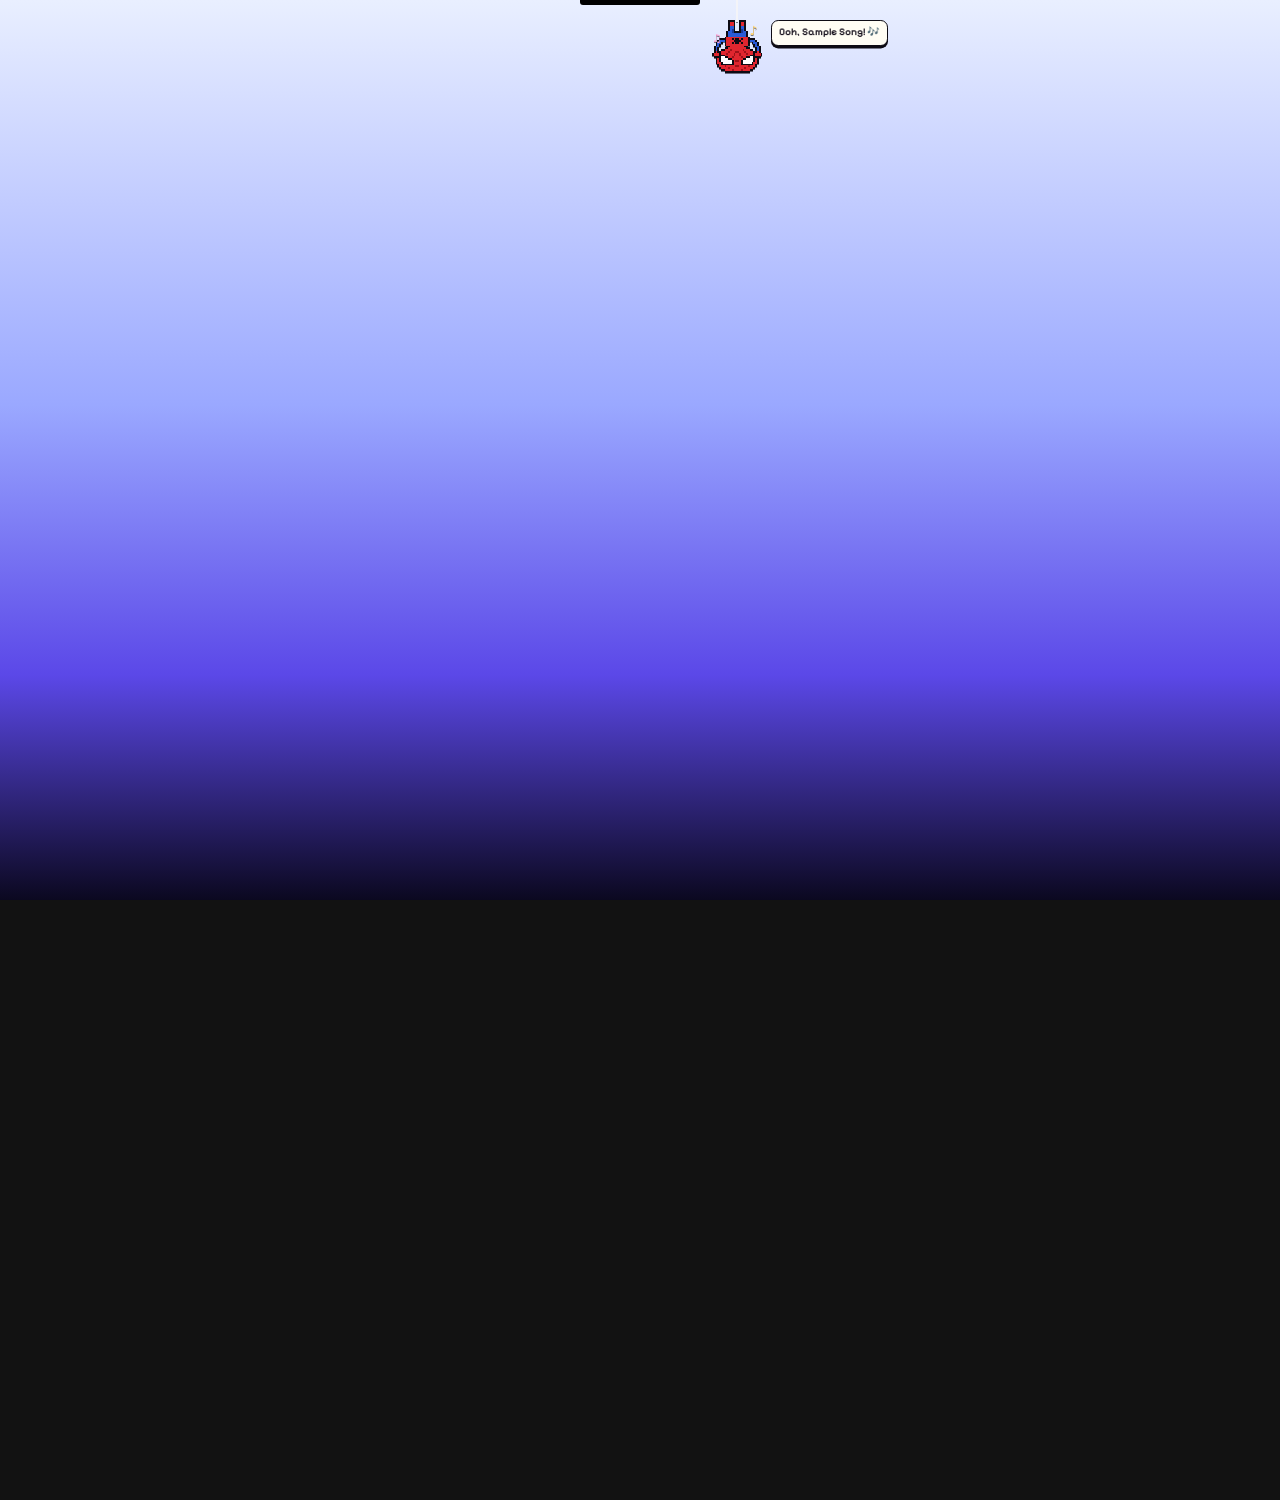
<file: src/index.html>
<!doctype html>
<html lang="en">
  <head>
    <meta charset="utf-8" />
    <meta name="viewport" content="width=device-width, initial-scale=1" />
    <title>Spidey</title>
    <link rel="stylesheet" href="style.css" />
  </head>
  <body>
    <!-- Ikon garis (SVG) yang dipakai ulang di seluruh tampilan -->
    <svg width="0" height="0" style="position: absolute" aria-hidden="true">
      <defs>
        <!-- Garis tinta goresan tangan: tepi digoyang sedikit dengan noise -->
        <filter id="rough" x="-5%" y="-5%" width="110%" height="110%">
          <feTurbulence type="fractalNoise" baseFrequency="0.035" numOctaves="2" seed="7" />
          <feDisplacementMap in="SourceGraphic" scale="3.5" />
        </filter>
        <symbol id="i-play" viewBox="0 0 24 24"><path d="M8 5.5v13l11-6.5z" fill="currentColor" /></symbol>
        <symbol id="i-pause" viewBox="0 0 24 24"><rect x="6.5" y="5" width="4" height="14" rx="1.2" fill="currentColor" /><rect x="13.5" y="5" width="4" height="14" rx="1.2" fill="currentColor" /></symbol>
        <symbol id="i-rew" viewBox="0 0 24 24"><path d="M11.5 6v12L3 12zM21 6v12l-8.5-6z" fill="currentColor" /></symbol>
        <symbol id="i-ff" viewBox="0 0 24 24"><path d="M12.5 6v12L21 12zM3 6v12l8.5-6z" fill="currentColor" /></symbol>
        <symbol id="i-lyrics" viewBox="0 0 24 24"><path d="M5 4h14a2 2 0 0 1 2 2v9a2 2 0 0 1-2 2h-8l-5 4v-4H5a2 2 0 0 1-2-2V6a2 2 0 0 1 2-2z" fill="none" stroke="currentColor" stroke-width="1.8" stroke-linejoin="round" /><circle cx="9" cy="10.5" r="1.3" fill="currentColor" /><circle cx="15" cy="10.5" r="1.3" fill="currentColor" /></symbol>
        <symbol id="i-lyrics-on" viewBox="0 0 24 24"><path d="M5 4h14a2 2 0 0 1 2 2v9a2 2 0 0 1-2 2h-8l-5 4v-4H5a2 2 0 0 1-2-2V6a2 2 0 0 1 2-2z" fill="currentColor" /><circle cx="9" cy="10.5" r="1.4" fill="#000" /><circle cx="15" cy="10.5" r="1.4" fill="#000" /></symbol>
        <symbol id="i-left" viewBox="0 0 24 24"><path d="M14.5 6l-6 6 6 6" fill="none" stroke="currentColor" stroke-width="2.6" stroke-linecap="round" stroke-linejoin="round" /></symbol>
        <symbol id="i-right" viewBox="0 0 24 24"><path d="M9.5 6l6 6-6 6" fill="none" stroke="currentColor" stroke-width="2.6" stroke-linecap="round" stroke-linejoin="round" /></symbol>
        <symbol id="i-reset" viewBox="0 0 24 24"><path d="M19 12a7 7 0 1 1-2.05-4.95M19 4v4h-4" fill="none" stroke="currentColor" stroke-width="2" stroke-linecap="round" stroke-linejoin="round" /></symbol>
        <symbol id="i-timer" viewBox="0 0 24 24"><circle cx="12" cy="13.5" r="7.5" fill="none" stroke="currentColor" stroke-width="2" /><path d="M12 13.5V9.5M10 3h4M12 3v3" fill="none" stroke="currentColor" stroke-width="2" stroke-linecap="round" /></symbol>
        <symbol id="i-cup" viewBox="0 0 24 24"><path d="M5 9h11v5a5 5 0 0 1-5 5h-1a5 5 0 0 1-5-5zM16 10h1.5a2.5 2.5 0 0 1 0 5H16M8 3v3M11.5 3v3" fill="none" stroke="currentColor" stroke-width="1.8" stroke-linecap="round" stroke-linejoin="round" /></symbol>
        <symbol id="i-target" viewBox="0 0 24 24"><circle cx="12" cy="12" r="8" fill="none" stroke="currentColor" stroke-width="1.8" /><circle cx="12" cy="12" r="4" fill="none" stroke="currentColor" stroke-width="1.8" /><circle cx="12" cy="12" r="1.2" fill="currentColor" /></symbol>
        <symbol id="i-flag" viewBox="0 0 24 24"><path d="M6 21V4M6 4h11l-2 4 2 4H6" fill="none" stroke="currentColor" stroke-width="1.8" stroke-linecap="round" stroke-linejoin="round" /></symbol>
        <symbol id="i-sliders" viewBox="0 0 24 24"><path d="M4 7h9M17 7h3M4 17h3M11 17h9" fill="none" stroke="currentColor" stroke-width="1.8" stroke-linecap="round" /><circle cx="15" cy="7" r="2" fill="none" stroke="currentColor" stroke-width="1.8" /><circle cx="9" cy="17" r="2" fill="none" stroke="currentColor" stroke-width="1.8" /></symbol>
        <symbol id="i-drop" viewBox="0 0 24 24"><path d="M12 3.5c3.5 4.2 6 7.4 6 10.5a6 6 0 0 1-12 0c0-3.1 2.5-6.3 6-10.5z" fill="currentColor" /></symbol>
        <symbol id="i-bell" viewBox="0 0 24 24"><path d="M6 16V11a6 6 0 1 1 12 0v5l1.5 2h-15zM10 20.5a2.2 2.2 0 0 0 4 0" fill="currentColor" /></symbol>
        <symbol id="i-plus" viewBox="0 0 24 24"><circle cx="12" cy="12" r="9" fill="currentColor" /><path d="M12 8v8M8 12h8" stroke="#000" stroke-width="2.2" stroke-linecap="round" /></symbol>
        <symbol id="i-pencil" viewBox="0 0 24 24"><path d="M4 20l1-4.5L15.5 5a2.1 2.1 0 0 1 3 3L8 18.5zM13.5 7l3 3" fill="none" stroke="currentColor" stroke-width="1.8" stroke-linejoin="round" /></symbol>
        <symbol id="i-check" viewBox="0 0 24 24"><path d="M6.5 12.5l3.5 3.5 7.5-8" fill="none" stroke="currentColor" stroke-width="2.6" stroke-linecap="round" stroke-linejoin="round" /></symbol>
        <symbol id="i-x" viewBox="0 0 24 24"><path d="M7 7l10 10M17 7L7 17" fill="none" stroke="currentColor" stroke-width="2.2" stroke-linecap="round" /></symbol>
        <symbol id="i-inbox" viewBox="0 0 24 24"><path d="M12 2v8M8.5 7l3.5 3.5L15.5 7" fill="none" stroke="currentColor" stroke-width="2" stroke-linecap="round" stroke-linejoin="round" /><path d="M3 13h5l1.5 2.5h5L16 13h5v6.5a1.5 1.5 0 0 1-1.5 1.5h-15A1.5 1.5 0 0 1 3 19.5z" fill="currentColor" /></symbol>
        <symbol id="i-bolt" viewBox="0 0 24 24"><path d="M13.5 2.5L5 13.5h6l-1 8 8.5-11h-6z" fill="currentColor" /></symbol>
        <symbol id="i-bt" viewBox="0 0 24 24"><path d="M7 7.5l10 9-5 4.5V3l5 4.5-10 9" fill="none" stroke="currentColor" stroke-width="2" stroke-linecap="round" stroke-linejoin="round" /></symbol>
        <symbol id="i-headphones" viewBox="0 0 24 24"><path d="M4 15v-3a8 8 0 0 1 16 0v3" fill="none" stroke="currentColor" stroke-width="2" /><rect x="3" y="14" width="4.5" height="6.5" rx="1.8" fill="currentColor" /><rect x="16.5" y="14" width="4.5" height="6.5" rx="1.8" fill="currentColor" /></symbol>
        <symbol id="i-wifi-off" viewBox="0 0 24 24"><path d="M2.5 9a14 14 0 0 1 19 0M5.5 12.5a9.5 9.5 0 0 1 13 0M9 16a4.5 4.5 0 0 1 6 0" fill="none" stroke="currentColor" stroke-width="2" stroke-linecap="round" opacity=".45" /><circle cx="12" cy="19.5" r="1.5" fill="currentColor" /><path d="M4 4l16 16" stroke="currentColor" stroke-width="2.2" stroke-linecap="round" /></symbol>
        <symbol id="i-wifi" viewBox="0 0 24 24"><path d="M2.5 9a14 14 0 0 1 19 0M5.5 12.5a9.5 9.5 0 0 1 13 0M9 16a4.5 4.5 0 0 1 6 0" fill="none" stroke="currentColor" stroke-width="2" stroke-linecap="round" /><circle cx="12" cy="19.5" r="1.5" fill="currentColor" /></symbol>
        <symbol id="i-vol" viewBox="0 0 24 24"><path d="M4 9.5h3.5L12 5.5v13l-4.5-4H4z" fill="currentColor" /><path d="M15.5 9a4 4 0 0 1 0 6M18 6.5a7.5 7.5 0 0 1 0 11" fill="none" stroke="currentColor" stroke-width="1.8" stroke-linecap="round" /></symbol>
        <symbol id="i-mute" viewBox="0 0 24 24"><path d="M4 9.5h3.5L12 5.5v13l-4.5-4H4z" fill="currentColor" /><path d="M16 9.5l5 5M21 9.5l-5 5" stroke="currentColor" stroke-width="1.8" stroke-linecap="round" /></symbol>
        <symbol id="i-caps" viewBox="0 0 24 24"><path d="M12 4l7 7.5h-4v4H9v-4H5z" fill="none" stroke="currentColor" stroke-width="1.8" stroke-linejoin="round" /><path d="M9 19.5h6" stroke="currentColor" stroke-width="1.8" stroke-linecap="round" /></symbol>
        <symbol id="i-key" viewBox="0 0 24 24"><rect x="3" y="6" width="18" height="12" rx="2.5" fill="none" stroke="currentColor" stroke-width="1.8" /><path d="M7 10h.01M10.5 10h.01M14 10h.01M17 10h.01M8 14h8" stroke="currentColor" stroke-width="1.8" stroke-linecap="round" /></symbol>
        <symbol id="i-mosque" viewBox="0 0 24 24"><path d="M12 3c-.5 1.5-4.5 3.5-4.5 7h9C16.5 6.5 12.5 4.5 12 3zM6 21v-9h12v9h-4v-4a2 2 0 0 0-4 0v4zM3.5 21V9.5M20.5 21V9.5" fill="none" stroke="currentColor" stroke-width="1.7" stroke-linejoin="round" stroke-linecap="round" /></symbol>
        <symbol id="i-note" viewBox="0 0 24 24"><path d="M6 3h9l4 4v14H6zM14.5 3v4.5H19M9 12h7M9 16h5" fill="none" stroke="currentColor" stroke-width="1.8" stroke-linejoin="round" stroke-linecap="round" /></symbol>
        <symbol id="i-music" viewBox="0 0 24 24"><path d="M9 17.5V6l11-2.5v11.5" fill="none" stroke="currentColor" stroke-width="1.8" stroke-linejoin="round" /><circle cx="6.5" cy="17.5" r="2.7" fill="currentColor" /><circle cx="17.5" cy="15" r="2.7" fill="currentColor" /></symbol>
        <symbol id="i-convert" viewBox="0 0 24 24"><path d="M5 9a7 7 0 0 1 12.5-3.5M19 5v4h-4M19 15a7 7 0 0 1-12.5 3.5M5 19v-4h4" fill="none" stroke="currentColor" stroke-width="2" stroke-linecap="round" stroke-linejoin="round"/></symbol>
        <symbol id="i-folder" viewBox="0 0 24 24"><path d="M3 6.5A1.5 1.5 0 0 1 4.5 5h5l2 2h8A1.5 1.5 0 0 1 21 8.5v9a1.5 1.5 0 0 1-1.5 1.5h-15A1.5 1.5 0 0 1 3 17.5z" fill="currentColor" /></symbol>
        <symbol id="i-battery-low" viewBox="0 0 24 24"><rect x="2.5" y="7" width="17" height="10" rx="2.5" fill="none" stroke="currentColor" stroke-width="1.8" /><rect x="5" y="9.5" width="3.5" height="5" rx="1" fill="currentColor" /><path d="M21.5 10.5v3" stroke="currentColor" stroke-width="2" stroke-linecap="round" /></symbol>
        <symbol id="i-gear" viewBox="0 0 24 24"><circle cx="12" cy="12" r="3" fill="none" stroke="currentColor" stroke-width="1.8" /><path d="M12 2.8v2.4M12 18.8v2.4M2.8 12h2.4M18.8 12h2.4M5.5 5.5l1.7 1.7M16.8 16.8l1.7 1.7M5.5 18.5l1.7-1.7M16.8 7.2l1.7-1.7" stroke="currentColor" stroke-width="1.8" stroke-linecap="round" /></symbol>
      </defs>
    </svg>

    <div id="stage">
      <div id="notch" class="collapsed" data-page="music">
        <div class="body">
          <!-- Notch tertutup: cincin baterai, jam, gelombang suara -->
          <div class="mini">
            <span class="batt" id="miniBatt"><span class="ring-mini" id="miniRing"></span><svg class="bolt" id="miniBolt"><use href="#i-bolt" /></svg></span>
            <div class="mini-center">
              <div class="mini-clock" id="miniClock"></div>
              <div class="mini-text" id="miniText"></div>
            </div>
            <span class="wave" id="miniWave"><i></i><i></i><i></i><i></i><i></i></span>
            <div class="eyes" id="eyes"><i></i><i></i><span class="zz">z</span></div>
          </div>

          <!-- Kartu sekilas -->
          <div class="peek" id="peek">
            <div class="peek-ring" id="peekRing"></div>
            <div class="peek-text">
              <div class="peek-title" id="peekTitle"></div>
              <div class="peek-body" id="peekBody"></div>
              <div class="peek-bar" id="peekBar"><i></i></div>
            </div>
            <div class="peek-side" id="peekSide"></div>
          </div>

          <!-- Notch terbuka -->
          <div class="panel">
            <header class="phead">
              <div class="pleft">
                <button class="gear" id="gearBtn" title="Settings"><svg><use href="#i-gear" /></svg></button>
                <div class="ptitle" id="ptitle"></div>
              </div>
              <div class="pdate"><span class="batt" id="headBatt"><span class="ring-mini" id="headRing"></span><span id="headPct"></span><svg class="bolt" id="headBolt"><use href="#i-bolt" /></svg></span><span id="dateBig"></span><b id="clockBig"></b></div>
              <span class="wave" id="headWave"><i></i><i></i><i></i><i></i><i></i></span>
            </header>

            <button class="nav nav-l" id="navL" title="Previous"><svg><use href="#i-left" /></svg></button>
            <button class="nav nav-r" id="navR" title="Next"><svg><use href="#i-right" /></svg></button>

            <!-- Musik -->
            <section class="page" data-page="music">
              <div class="player">
                <div class="art" id="art"></div>
                <div class="pinfo">
                  <div class="ptrack" id="track"></div>
                  <div class="partist" id="artist"></div>
                </div>
                <div class="ptime">
                  <span id="tPos">00:00</span>
                  <div class="seek" id="seek"><div class="seek-fill" id="seekFill"></div></div>
                  <span id="tLeft">-00:00</span>
                </div>
                <div class="pctrl">
                  <button class="lyr" id="lyricsBtn" title="Lyrics"><svg><use href="#i-lyrics" /></svg></button>
                  <div class="pbtns">
                    <button data-media="prev" title="Previous"><svg><use href="#i-rew" /></svg></button>
                    <button data-media="toggle" class="pp" id="playBtn" title="Play/Pause"><svg><use href="#i-play" /></svg></button>
                    <button data-media="next" title="Next"><svg><use href="#i-ff" /></svg></button>
                  </div>
                </div>
              </div>
              <div class="lyrics" id="lyrics"></div>
              <button class="lyr-back" id="lyricsBack" title="Back to player"><svg><use href="#i-lyrics-on" /></svg></button>
            </section>

            <!-- Fokus: timer bebas + stopwatch -->
            <section class="page" data-page="timer">
              <div class="focus">
                <div class="fring" id="fring">
                  <svg viewBox="0 0 100 100"><circle class="trk" cx="50" cy="50" r="44" /><circle class="prg" id="fprg" cx="50" cy="50" r="44" /></svg>
                  <svg class="ficon"><use href="#i-timer" /></svg>
                </div>
                <div class="fmain">
                  <div class="fclock"><span id="fClock">25:00</span><button class="round" id="fReset" title="Reset"><svg><use href="#i-reset" /></svg></button></div>
                  <div class="fsub" id="fSub">Focus</div>
                  <div class="fbtns">
                    <button class="pill" id="fLeft"></button>
                    <button class="pill go" id="fStart"><svg><use href="#i-play" /></svg></button>
                    <button class="pill" id="fMode"></button>
                  </div>
                </div>
                <!-- Pengaturan timer -->
                <div class="fedit" id="fEdit" hidden>
                  <div class="fe-row">
                    <label><input type="number" id="cdH" min="0" max="23" value="0" /><span>h</span></label>
                    <label><input type="number" id="cdM" min="0" max="59" value="25" /><span>m</span></label>
                    <label><input type="number" id="cdS" min="0" max="59" value="0" /><span>s</span></label>
                    <input type="text" id="cdLabel" placeholder="Name, e.g. Study" maxlength="24" />
                  </div>
                  <div class="presets" id="presets"></div>
                  <div class="fe-row">
                    <label class="chk"><input type="checkbox" id="cdRepeat" /> Repeat automatically</label>
                    <span class="grow"></span>
                    <button class="pill" id="cdSave"><svg><use href="#i-plus" /></svg>Save preset</button>
                    <button class="pill light" id="fEditDone">Done</button>
                  </div>
                </div>
              </div>
            </section>

            <!-- Sholat -->
            <section class="page" data-page="prayer">
              <div class="prayer">
                <div class="pr-left">
                  <div class="pr-name" id="prName"></div>
                  <div class="pr-time" id="prTime"></div>
                  <div class="pr-count" id="prCount"></div>
                </div>
                <div class="pr-list" id="prList"></div>
              </div>
            </section>

            <!-- Air -->
            <section class="page" data-page="water">
              <div class="water">
                <div class="w-left">
                  <div class="w-top">
                    <div class="w-num"><b id="wNow">0</b><span> / <span id="wGoal">2</span> L</span></div>
                    <button class="switch" id="wSwitch" title="Drink reminder"><i><svg><use href="#i-bell" /></svg></i></button>
                  </div>
                  <div class="w-sub" id="wSub"></div>
                  <div class="w-bar"><i id="wBar"></i></div>
                  <div class="w-btns">
                    <button class="pill blue" id="waterAdd"><svg><use href="#i-drop" /></svg><span>Drink</span></button>
                    <button class="pill" id="waterSetBtn"><svg><use href="#i-sliders" /></svg>Adjust</button>
                  </div>
                </div>
                <div class="w-right">
                  <div class="chart" id="waterChart"></div>
                  <div class="w-set" id="waterSet" hidden>
                    <div class="ws-row"><span>Target</span><span class="chips" id="goalChips"></span></div>
                    <div class="ws-row"><span>Glass size</span><span class="chips" id="glassChips"></span></div>
                    <div class="ws-row"><span>Active hours</span><span class="hours"><input type="number" id="wFrom" min="0" max="23" /> – <input type="number" id="wTo" min="1" max="24" /></span></div>
                    <div class="ws-row"><span>Remind every</span>
                      <select id="wEvery"><option value="30">30 min</option><option value="45">45 min</option><option value="60">1 hour</option><option value="90">1.5 hours</option><option value="120">2 hours</option></select>
                    </div>
                    <div class="ws-head"><button class="pill light" id="waterSetDone">Done</button><button class="link" id="waterUndo">Undo last drink</button></div>
                  </div>
                </div>
              </div>
            </section>

            <!-- Rak -->
            <section class="page" data-page="shelf">
              <div class="shelf" id="shelf">
                <div class="shelf-empty" id="shelfEmpty">
                  <svg><use href="#i-inbox" /></svg>
                  <b id="shelfDropText">Drop files here</b>
                  <span>Drag them out anytime · click to open</span>
                </div>
                <ul class="shelf-items" id="shelfItems"></ul>
                <button class="shelf-clear" id="shelfClear" title="Clear shelf">Clear</button>
                <div class="shelf-conv" id="shelfConv"><svg><use href="#i-convert" /></svg><b>Convert</b></div>
              </div>
            </section>

            <!-- Pengubah format file -->
            <section class="page" data-page="convert">
              <div class="conv" id="conv">
                <div class="conv-side">
                  <div class="conv-drop" id="convDrop">
                    <svg><use href="#i-convert" /></svg>
                    <b id="convDropText">Drop images here</b>
                    <span>PNG · JPG · WEBP · PDF · ICO · BMP · TIFF · GIF</span>
                    <button class="pill conv-browse">Browse files…</button>
                  </div>
                  <ul class="conv-list" id="convList"></ul>
                  <div class="conv-tools" id="convTools" hidden>
                    <button class="pill conv-browse">Browse…</button>
                    <button class="pill" id="convClear">Clear</button>
                  </div>
                </div>
                <div class="conv-wheel" id="convWheel"></div>
              </div>
            </section>

            <!-- To-do -->
            <section class="page" data-page="todo">
              <div class="todo">
                <div class="t-left">
                  <div class="t-score" id="todoScore">0/0</div>
                  <div class="t-sub">Done today</div>
                  <div class="t-btns">
                    <button class="pill" id="todoAddBtn"><svg><use href="#i-plus" /></svg>Add</button>
                    <button class="pill" id="todoEditBtn"><svg><use href="#i-pencil" /></svg>Edit</button>
                  </div>
                </div>
                <div class="t-right">
                  <form class="t-form" id="todoForm" hidden>
                    <input type="text" id="todoInput" placeholder="Task name" maxlength="120" />
                    <input type="time" id="todoTime" title="Reminder time (optional)" />
                    <button class="round ok" id="todoSubmit" title="Save"><svg><use href="#i-check" /></svg></button>
                    <button class="round" type="button" id="todoCancel" title="Cancel"><svg><use href="#i-x" /></svg></button>
                  </form>
                  <ul class="t-list" id="todoList"></ul>
                </div>
              </div>
            </section>

            <!-- Notifikasi -->
            <section class="page" data-page="notif">
              <ul class="n-list" id="notifList"></ul>
            </section>

            <!-- Pengaturan -->
            <section class="page" data-page="settings">
              <div class="settings">
                <label>Nickname <input type="text" id="setName" maxlength="20" placeholder="e.g. Claudia" /></label>
                <label>Prayer city <select id="setCity"></select></label>
                <label>Find another city (Indonesia)
                  <span class="pair"><input type="text" id="citySearch" placeholder="e.g. Sleman" /><button class="pill small" id="citySearchBtn">Search</button></span>
                </label>
                <label class="custom-loc" id="customLoc">Latitude / Longitude
                  <span class="pair"><input type="number" step="0.0001" id="setLat" /><input type="number" step="0.0001" id="setLng" /></span>
                </label>
                <label>Prayer times source <select id="setPrayerSrc">
                  <option value="online">Online (Kemenag RI, auto-updates)</option><option value="offline">Offline calculation</option>
                </select></label>
                <label>Remind before prayer <select id="setPreMin">
                  <option value="0">Off</option><option value="5">5 min</option><option value="10">10 min</option><option value="15">15 min</option><option value="30">30 min</option>
                </select></label>
                <label>Manual correction (min) <input type="number" id="setOffset" min="-15" max="15" value="0" /></label>
                <label>Spidey appears every <select id="setMascot">
                  <option value="0">Off</option><option value="2">2 min</option><option value="4">4 min</option><option value="7">7 min</option><option value="10">10 min</option><option value="20">20 min</option>
                </select></label>
                <div class="set-status" id="prayerSrcInfo"></div>
                <label class="chk"><input type="checkbox" id="setMinimal" /> Thin line when not in use</label>
                <label class="chk"><input type="checkbox" id="setPrayerSound" /> Sound at prayer time</label>
                <label class="chk"><input type="checkbox" id="setEyes" /> Sleepy eyes when PC is idle</label>
                <label class="chk"><input type="checkbox" id="setMiniLyrics" /> Lyrics in the closed notch</label>
                <label class="chk"><input type="checkbox" id="setNotifPeek" /> Show other apps' notifications</label>
                <label class="chk"><input type="checkbox" id="setOverlays" /> Volume, Caps Lock &amp; language pop-ups</label>
                <label class="chk"><input type="checkbox" id="setAutostart" /> Start with Windows</label>
                <button class="link danger" id="resetAll">Erase all Spidey data</button>
              </div>
            </section>

            <div class="dots" id="dots"></div>
          </div>
        </div>
      </div>

      <div class="mascot" id="mascot"></div>
      <div class="bubble" id="bubble"></div>
    </div>

    <script type="module" src="js/app.js"></script>
  </body>
</html>
</file>
<file: src/style.css>
:root {
  --bg: #000;
  --gray: #2c2c2e;
  --gray-2: #3a3a3c;
  --fg: #ffffff;
  --fg-2: #a1a1a6;
  --fg-3: #6e6e73;
  --line: rgba(255, 255, 255, 0.1);
  --green: #32d74b;
  --green-bg: #173a1d;
  --blue: #2f8cff;
  --blue-2: #5ab4ff;
  --red: #ff4b55;
  --ease: cubic-bezier(0.32, 0.72, 0, 1);
  color-scheme: dark;
}

* {
  box-sizing: border-box;
}

html,
body {
  margin: 0;
  height: 100%;
  background: transparent;
  overflow: hidden;
  font-family: "Segoe UI Variable Display", "Segoe UI Variable Text", "Segoe UI", system-ui, sans-serif;
  font-size: 17px;
  color: var(--fg);
  user-select: none;
  -webkit-font-smoothing: antialiased;
}

button,
input,
select {
  font: inherit;
  color: inherit;
}

button {
  cursor: pointer;
  border: 0;
  background: none;
  padding: 0;
}

svg {
  width: 1em;
  height: 1em;
  flex: none;
}

#stage {
  position: relative;
  width: 100%;
  height: 100%;
}

/* ================= Bentuk notch ================= */

#notch {
  position: absolute;
  top: 0;
  left: 50%;
  transform: translateX(-50%);
  width: var(--w, 236px);
  height: var(--h, 40px);
  --r: 16px;
  transition:
    width 0.5s var(--ease),
    height 0.5s var(--ease);
}

/* Lengkungan cekung di kiri-kanan atas, seperti notch laptop */
#notch::before,
#notch::after {
  content: "";
  position: absolute;
  top: 0;
  width: 12px;
  height: 12px;
  pointer-events: none;
}

#notch::before {
  left: -12px;
  background: radial-gradient(circle at 0 100%, transparent 11.5px, var(--bg) 12px);
}

#notch::after {
  right: -12px;
  background: radial-gradient(circle at 100% 100%, transparent 11.5px, var(--bg) 12px);
}

.body {
  position: absolute;
  inset: 0;
  overflow: hidden;
  background: var(--bg);
  border-radius: 0 0 var(--r) var(--r);
  transition: border-radius 0.5s var(--ease), background 0.5s;
}

#notch.expanded,
#notch.peeking {
  filter: drop-shadow(0 14px 30px rgba(0, 0, 0, 0.45));
}

#notch.expanded {
  --w: 660px;
  --h: 228px;
}

#notch.expanded .body,
#notch.peeking .body {
  border-radius: 0 0 34px 34px;
}

#notch.expanded.lyrics-mode {
  --w: 820px;
}

#notch.expanded.lyrics-mode .body {
  background: linear-gradient(180deg, #000 0%, #050b1f 35%, #13306e 100%);
}

#notch.peeking {
  --w: 500px;
  --h: 92px;
}

#notch.peeking.small {
  --w: 330px;
  --h: 56px;
}

#notch.peeking.small .body {
  border-radius: 0 0 26px 26px;
}

#notch.collapsed.wide {
  --w: 380px;
}

#notch.collapsed.minimal:not(.wide) {
  --w: 200px;
  --h: 8px;
}

#notch.collapsed.minimal:not(.wide) .body {
  border-radius: 0 0 5px 5px;
}

#notch.collapsed.minimal:not(.wide)::before,
#notch.collapsed.minimal:not(.wide)::after {
  opacity: 0;
}

#notch.minimal:not(.wide) .mini {
  opacity: 0;
}

/* Mata: notch diberi cahaya biru-ungu di bagian bawah */
#notch.collapsed.idle .body {
  background:
    radial-gradient(120% 70% at 20% 120%, rgba(0, 200, 255, 0.95), transparent 60%),
    radial-gradient(120% 70% at 80% 120%, rgba(140, 70, 255, 0.95), transparent 60%),
    #000;
}

#notch.collapsed.idle {
  --h: 46px;
}

#notch.glow .body {
  box-shadow: inset 0 -2px 0 var(--accent, #fff);
}

.mini,
.peek,
.panel {
  position: absolute;
  inset: 0;
  transition: opacity 0.25s;
}

.peek,
.panel {
  opacity: 0;
  pointer-events: none;
}

#notch.peeking .mini,
#notch.expanded .mini {
  opacity: 0;
  pointer-events: none;
}

#notch.peeking .peek {
  opacity: 1;
  pointer-events: auto;
  transition-delay: 0.14s;
}

#notch.expanded .panel {
  opacity: 1;
  pointer-events: auto;
  transition-delay: 0.16s;
}

/* ================= Notch tertutup ================= */

.mini {
  display: flex;
  align-items: center;
  gap: 10px;
  padding: 0 16px;
}

.mini > * {
  transition: opacity 0.6s;
}

.mini-center {
  flex: 1;
  min-width: 0;
  display: grid;
  place-items: center;
}

.mini-clock,
.mini-text {
  grid-area: 1 / 1;
  transition: opacity 0.6s;
}

.mini-clock {
  font-size: 22px;
  font-weight: 700;
  font-variant-numeric: tabular-nums;
}

.mini-text {
  max-width: 100%;
  font-size: 16px;
  font-weight: 600;
  color: var(--fg-2);
  white-space: nowrap;
  overflow: hidden;
  text-overflow: ellipsis;
  opacity: 0;
}

#notch.has-text .mini-text {
  opacity: 1;
}

#notch.has-text .mini-clock {
  opacity: 0;
}

/* Cincin progres kecil (baterai) */
.ring-mini {
  --p: 0;
  --c: var(--green);
  width: 18px;
  height: 18px;
  border-radius: 50%;
  background: conic-gradient(var(--c) calc(var(--p) * 1%), rgba(255, 255, 255, 0.14) 0);
  -webkit-mask: radial-gradient(circle, transparent 5.5px, #000 6px);
  mask: radial-gradient(circle, transparent 5.5px, #000 6px);
  flex: none;
}

/* Ikon gelombang suara */
.wave {
  display: flex;
  align-items: center;
  gap: 2px;
  height: 18px;
}

.wave i {
  width: 3px;
  border-radius: 2px;
  background: var(--fg);
  height: 60%;
}

.wave i:nth-child(1) {
  height: 55%;
}
.wave i:nth-child(2) {
  height: 100%;
}
.wave i:nth-child(3) {
  height: 75%;
}
.wave i:nth-child(4) {
  height: 100%;
}
.wave i:nth-child(5) {
  height: 65%;
}

.wave.on i {
  animation: wv 0.9s ease-in-out infinite;
}
.wave.on i:nth-child(2) {
  animation-delay: -0.2s;
}
.wave.on i:nth-child(3) {
  animation-delay: -0.5s;
}
.wave.on i:nth-child(4) {
  animation-delay: -0.35s;
}
.wave.on i:nth-child(5) {
  animation-delay: -0.65s;
}

@keyframes wv {
  0%,
  100% {
    transform: scaleY(0.45);
  }
  50% {
    transform: scaleY(1);
  }
}

/* Mata maskot */
.eyes {
  position: absolute;
  left: 50%;
  top: 50%;
  transform: translate(-50%, -58%);
  display: flex;
  gap: 18px;
  opacity: 0;
  pointer-events: none;
}

.eyes i {
  width: 12px;
  height: 19px;
  border-radius: 50%;
  background: #fff;
  box-shadow: 0 0 8px rgba(255, 255, 255, 0.35);
  animation: blink 5s infinite;
  transition: height 0.6s var(--ease), border-radius 0.6s;
}

@keyframes blink {
  0%,
  94%,
  100% {
    transform: scaleY(1);
  }
  97% {
    transform: scaleY(0.1);
  }
}

.eyes .zz {
  position: absolute;
  right: -16px;
  top: -8px;
  font-size: 14px;
  font-weight: 800;
  color: #cfe3ff;
  opacity: 0;
  animation: zf 2.4s ease-in-out infinite;
}

@keyframes zf {
  50% {
    transform: translate(3px, -4px);
  }
}

#notch.idle .eyes {
  opacity: 1;
}

#notch.idle .mini > :not(.eyes) {
  opacity: 0;
}

#notch.dozing .eyes i {
  height: 3px;
  border-radius: 2px;
  margin-top: 8px;
  animation: none;
}

#notch.dozing .eyes .zz {
  opacity: 1;
}

#notch.waving .eyes i {
  height: 9px;
  border-radius: 9px 9px 3px 3px;
  animation: none;
}

#notch.waving .eyes {
  animation: hello 0.4s ease-in-out 5 alternate;
}

@keyframes hello {
  to {
    transform: translate(-50%, -58%) rotate(6deg);
  }
}

/* ================= Kartu sekilas ================= */

.peek {
  display: flex;
  align-items: center;
  gap: 18px;
  padding: 6px 34px 4px;
}

.peek-ring {
  --p: 100;
  --c: var(--green);
  position: relative;
  flex: none;
  width: 46px;
  height: 46px;
  display: grid;
  place-items: center;
  font-size: 25px;
}

.peek-ring::before {
  content: "";
  position: absolute;
  inset: 0;
  border-radius: 50%;
  background: conic-gradient(var(--c) calc(var(--p) * 1%), rgba(255, 255, 255, 0.16) 0);
  -webkit-mask: radial-gradient(circle, transparent 17px, #000 17.5px);
  mask: radial-gradient(circle, transparent 17px, #000 17.5px);
}

#notch.small .peek {
  padding: 4px 24px 2px;
  gap: 12px;
}

#notch.small .peek-ring {
  width: 30px;
  height: 30px;
  font-size: 18px;
}

#notch.small .peek-ring::before {
  -webkit-mask: radial-gradient(circle, transparent 11px, #000 11.5px);
  mask: radial-gradient(circle, transparent 11px, #000 11.5px);
}

.peek-text {
  flex: 1;
  min-width: 0;
}

.peek-title {
  font-weight: 700;
  font-size: 25px;
  white-space: nowrap;
  overflow: hidden;
  text-overflow: ellipsis;
}

#notch.small .peek-title {
  font-size: 18px;
}

.peek-body {
  color: var(--fg-2);
  font-size: 18px;
  white-space: nowrap;
  overflow: hidden;
  text-overflow: ellipsis;
}

.peek-body:empty {
  display: none;
}

.peek-bar {
  display: none;
  height: 4px;
  border-radius: 2px;
  background: var(--gray-2);
  overflow: hidden;
  margin-top: 5px;
}

.peek-bar.on {
  display: block;
}

.peek-bar i {
  display: block;
  height: 100%;
  width: 0;
  background: var(--fg);
  transition: width 0.15s;
}

.peek-side {
  flex: none;
  font-size: 42px;
  font-weight: 500;
  font-variant-numeric: tabular-nums;
}

#notch.small .peek-side {
  font-size: 21px;
  font-weight: 700;
}

/* Lingkaran ikon di kanan (mis. headphone) */
.peek-side .bubble-icon {
  width: 62px;
  height: 62px;
  border-radius: 50%;
  display: grid;
  place-items: center;
  font-size: 36px;
  background: radial-gradient(circle, #0d2a36 0 55%, #0a1d26 56% 100%);
  box-shadow: inset 0 0 0 2px #1b4d63, 0 0 0 5px #0d1f28;
  color: #9fe3ff;
}

#notch.peeking[data-theme] .body {
  background: var(--g);
}

/* ================= Panel terbuka ================= */

.panel {
  padding: 12px 56px 10px;
  display: flex;
  flex-direction: column;
}

.phead {
  position: relative;
  display: flex;
  align-items: center;
  justify-content: space-between;
  height: 30px;
  margin: 0 -32px 4px -32px;
}

.pleft {
  display: flex;
  align-items: center;
  gap: 10px;
  min-width: 0;
}

/* Ikon gerigi pengaturan di kiri atas; berputar sedikit tiap diklik */
.gear {
  width: 30px;
  height: 30px;
  border-radius: 50%;
  display: grid;
  place-items: center;
  font-size: 25px;
  color: var(--fg-2);
  transition: color 0.2s, background 0.2s;
}

.gear svg {
  transition: transform 0.6s cubic-bezier(0.34, 1.56, 0.64, 1);
}

.gear:hover,
.gear.on {
  color: #fff;
  background: var(--gray);
}

#notch[data-page="settings"] .nav,
#notch[data-page="settings"] .dots {
  visibility: hidden;
}

/* Baterai: cincin + persen + petir saat mengisi */
.batt {
  display: inline-flex;
  align-items: center;
  gap: 4px;
}

.batt .bolt {
  display: none;
  color: var(--green);
  font-size: 18px;
}

.batt.charging .bolt {
  display: block;
}

#headPct {
  font-variant-numeric: tabular-nums;
}

.batt.charging #headPct {
  color: var(--green);
}

.mini .batt .bolt {
  font-size: 17px;
  margin-left: -2px;
}

.pill.small {
  height: 26px;
  padding: 0 10px;
  font-size: 16px;
  flex: none;
}

.set-status {
  color: var(--fg-3);
  font-size: 14px;
  align-self: end;
}

.ptitle {
  font-size: 25px;
  font-weight: 700;
  white-space: nowrap;
}

.ptitle em {
  font-style: normal;
}

.pdate {
  position: absolute;
  left: 50%;
  transform: translateX(-50%);
  display: flex;
  align-items: center;
  gap: 10px;
  font-size: 22px;
  white-space: nowrap;
}

.pdate b {
  font-weight: 700;
  font-variant-numeric: tabular-nums;
}

.pdate .ring-mini {
  width: 20px;
  height: 20px;
  -webkit-mask: radial-gradient(circle, transparent 6.5px, #000 7px);
  mask: radial-gradient(circle, transparent 6.5px, #000 7px);
}

.phead .wave {
  margin-left: auto;
  height: 20px;
}

#notch[data-page="music"] .pdate {
  left: calc(50% + 40px);
}

.nav {
  position: absolute;
  top: 50%;
  margin-top: -14px;
  width: 30px;
  height: 30px;
  border-radius: 50%;
  background: var(--gray-2);
  color: var(--fg);
  display: grid;
  place-items: center;
  font-size: 20px;
  z-index: 2;
  transition: filter 0.15s;
}

.nav:hover {
  filter: brightness(1.3);
}

.nav-l {
  left: 16px;
}

.nav-r {
  right: 16px;
}

.nav[hidden] {
  display: none;
}

.dots {
  display: flex;
  justify-content: center;
  gap: 6px;
  margin-top: auto;
  padding-top: 4px;
}

.dots button {
  width: 6px;
  height: 6px;
  border-radius: 3px;
  background: #8e8e93;
  transition: width 0.3s var(--ease), background 0.3s;
}

.dots button.on {
  width: 22px;
  background: #fff;
}

.page {
  display: none;
  flex: 1;
  min-height: 0;
}

#notch[data-page="music"] .page[data-page="music"],
#notch[data-page="timer"] .page[data-page="timer"],
#notch[data-page="prayer"] .page[data-page="prayer"],
#notch[data-page="water"] .page[data-page="water"],
#notch[data-page="shelf"] .page[data-page="shelf"],
#notch[data-page="convert"] .page[data-page="convert"],
#notch[data-page="todo"] .page[data-page="todo"],
#notch[data-page="notif"] .page[data-page="notif"],
#notch[data-page="settings"] .page[data-page="settings"] {
  display: flex;
}

/* Tombol pil seperti di Nusa */
.pill {
  height: 36px;
  padding: 0 14px;
  border-radius: 18px;
  background: var(--gray);
  display: inline-flex;
  align-items: center;
  justify-content: center;
  gap: 8px;
  font-size: 20px;
  font-weight: 500;
  white-space: nowrap;
  transition: filter 0.15s, transform 0.1s;
}

.pill svg {
  font-size: 21px;
}

.pill:hover {
  filter: brightness(1.25);
}

.pill:active {
  transform: scale(0.97);
}

.pill.go {
  min-width: 86px;
  background: var(--red);
}

.pill.blue {
  background: #0f5fd1;
}

.pill.light {
  background: #fff;
  color: #000;
}

.round {
  width: 30px;
  height: 30px;
  border-radius: 50%;
  background: var(--gray);
  display: inline-grid;
  place-items: center;
  font-size: 20px;
}

.round.ok {
  background: var(--green);
  color: #002a0c;
}

.link {
  color: var(--fg-2);
  font-size: 16px;
}

.link:hover {
  color: var(--fg);
}

.link.danger {
  color: var(--red);
}

.chk {
  display: flex;
  align-items: center;
  gap: 6px;
  color: var(--fg-2);
  font-size: 16px;
}

input[type="text"],
input[type="number"],
input[type="time"],
select {
  background: var(--gray);
  border: 1px solid transparent;
  border-radius: 10px;
  height: 30px;
  padding: 0 10px;
  outline: none;
}

input:focus,
select:focus {
  border-color: var(--fg-3);
}

input[type="checkbox"] {
  accent-color: var(--green);
}

.grow {
  flex: 1;
}

/* ================= Musik ================= */

.page[data-page="music"] {
  gap: 0;
}

.player {
  flex: 1;
  display: grid;
  grid-template-columns: 100px 1fr;
  grid-template-rows: 1fr auto auto;
  column-gap: 26px;
  row-gap: 4px;
  min-width: 0;
  margin-top: -30px;
}

.art {
  grid-row: 1;
  width: 100px;
  height: 100px;
  border-radius: 14px;
  background: var(--gray) center / cover;
  display: grid;
  place-items: center;
  font-size: 44px;
  align-self: end;
}

.pinfo {
  align-self: center;
  min-width: 0;
  padding-top: 26px;
}

.ptrack {
  font-size: 25px;
  font-weight: 700;
  white-space: nowrap;
  overflow: hidden;
  text-overflow: ellipsis;
}

.partist {
  color: var(--fg-2);
  font-size: 19px;
  white-space: nowrap;
  overflow: hidden;
  text-overflow: ellipsis;
}

.ptime {
  grid-column: 1 / -1;
  display: flex;
  align-items: center;
  gap: 36px;
  font-size: 21px;
  font-variant-numeric: tabular-nums;
  margin-top: 6px;
}

.seek {
  position: relative;
  flex: 1;
  height: 5px;
  border-radius: 3px;
  background: rgba(255, 255, 255, 0.28);
  cursor: pointer;
}

.seek::before {
  content: "";
  position: absolute;
  inset: -9px 0;
}

.seek-fill {
  height: 100%;
  width: 0;
  background: #fff;
  border-radius: 3px;
}

.pctrl {
  grid-column: 1 / -1;
  position: relative;
  display: flex;
  align-items: center;
  height: 36px;
}

.lyr {
  font-size: 31px;
  color: var(--fg-2);
  margin-left: 32px;
}

.lyr:hover {
  color: var(--fg);
}

.pbtns {
  position: absolute;
  left: 50%;
  transform: translateX(-50%);
  display: flex;
  align-items: center;
  gap: 34px;
}

.pbtns button {
  font-size: 26px;
  display: grid;
  place-items: center;
}

.pbtns .pp {
  font-size: 31px;
}

.lyrics {
  display: none;
}

/* Mode lirik: notch melebar, dua panel */
#notch.lyrics-mode .phead,
#notch.lyrics-mode .nav,
#notch.lyrics-mode .dots {
  display: none;
}

#notch.lyrics-mode .panel {
  padding: 18px 28px 18px 36px;
}

#notch.lyrics-mode .page[data-page="music"] {
  gap: 22px;
}

#notch.lyrics-mode .player {
  flex: 0 0 350px;
  grid-template-columns: 100px 1fr;
  margin-top: 0;
  column-gap: 26px;
}

#notch.lyrics-mode .pinfo {
  padding-top: 0;
}

#notch.lyrics-mode .ptime {
  gap: 26px;
}

#notch.lyrics-mode .pctrl .lyr {
  color: #fff;
}

#notch.lyrics-mode .lyrics {
  display: block;
  flex: 1;
  min-width: 0;
  position: relative;
  overflow: hidden;
  border-left: 1px solid rgba(255, 255, 255, 0.12);
  padding-left: 18px;
  -webkit-mask-image: linear-gradient(transparent, #000 20%, #000 80%, transparent);
  mask-image: linear-gradient(transparent, #000 20%, #000 80%, transparent);
}

.lyrics-inner {
  transition: transform 0.5s var(--ease);
}

.lyrics .l {
  padding: 6px 0;
  font-size: 25px;
  font-weight: 700;
  line-height: 1.3;
  color: rgba(255, 255, 255, 0.32);
  cursor: pointer;
  white-space: nowrap;
  overflow: hidden;
  text-overflow: ellipsis;
  transition: color 0.35s;
}

.lyrics .l:hover {
  color: rgba(255, 255, 255, 0.6);
}

.lyrics .l.cur {
  color: #fff;
  font-size: 27px;
}

.lyrics .msg {
  color: var(--fg-2);
  font-size: 20px;
  padding-top: 70px;
}

.lyrics .credit {
  position: absolute;
  right: 4px;
  bottom: 2px;
  font-size: 13px;
  color: rgba(255, 255, 255, 0.35);
}

/* ================= Fokus ================= */

.focus {
  position: relative;
  flex: 1;
  display: flex;
  align-items: center;
  gap: 40px;
  padding-left: 30px;
}

.fring {
  --c: var(--red);
  position: relative;
  flex: none;
  width: 104px;
  height: 104px;
  border-radius: 50%;
  background: radial-gradient(circle, color-mix(in srgb, var(--c) 22%, #000) 0 60%, transparent 61%);
  display: grid;
  place-items: center;
}

.fring > svg:first-child {
  position: absolute;
  inset: 0;
  width: 100%;
  height: 100%;
  transform: rotate(-90deg);
}

.fring circle {
  fill: none;
  stroke-width: 8;
}

.fring .trk {
  stroke: color-mix(in srgb, var(--c) 35%, #000);
}

.fring .prg {
  stroke: var(--c);
  stroke-linecap: round;
  stroke-dasharray: 276.46;
  stroke-dashoffset: 0;
  transition: stroke-dashoffset 0.3s linear;
}

.fring .ficon {
  font-size: 49px;
  color: #fff;
}

.fmain {
  flex: 1;
  display: flex;
  flex-direction: column;
  align-items: center;
}

.fclock {
  position: relative;
  display: flex;
  align-items: center;
}

#fClock {
  font-size: 60px;
  font-weight: 700;
  line-height: 1.05;
  font-variant-numeric: tabular-nums;
}

.fclock .round {
  position: absolute;
  left: 100%;
  margin-left: 14px;
}

.fsub {
  color: var(--fg-2);
  font-size: 21px;
  margin-bottom: 10px;
}

.fbtns {
  display: flex;
  gap: 12px;
}

.fedit {
  position: absolute;
  inset: 0;
  background: #000;
  display: flex;
  flex-direction: column;
  justify-content: center;
  gap: 10px;
  padding: 0 4px 0 30px;
}

.fedit[hidden] {
  display: none;
}

.fe-row {
  display: flex;
  align-items: center;
  gap: 8px;
}

.fe-row label:not(.chk) {
  display: flex;
  align-items: center;
  gap: 4px;
  color: var(--fg-3);
  font-size: 16px;
}

.fe-row input[type="number"] {
  width: 56px;
  text-align: center;
}

.fe-row input[type="text"] {
  flex: 1;
  min-width: 0;
}

.fedit .pill {
  height: 30px;
  font-size: 17px;
}

.presets {
  display: flex;
  gap: 6px;
  flex-wrap: wrap;
}

.preset {
  display: inline-flex;
  align-items: center;
  height: 26px;
  border-radius: 13px;
  background: var(--gray);
  font-size: 16px;
  overflow: hidden;
}

.preset .use {
  padding: 0 4px 0 11px;
  height: 100%;
}

.preset .x {
  width: 24px;
  height: 100%;
  color: var(--fg-3);
}

.preset .x:hover {
  color: var(--fg);
}

/* ================= Sholat ================= */

.prayer {
  flex: 1;
  min-width: 0;
  display: flex;
  align-items: center;
  gap: 14px;
  padding-left: 8px;
}

.pr-left {
  flex: 0 0 132px;
  min-width: 0;
}

.pr-name {
  font-size: 39px;
  font-weight: 700;
  line-height: 1.1;
}

.pr-time {
  font-size: 22px;
  font-weight: 600;
}

.pr-count {
  color: var(--fg-2);
  font-size: 17px;
  margin-top: 4px;
}

.pr-list {
  flex: 1;
  min-width: 0;
  display: grid;
  grid-template-columns: repeat(6, 1fr);
  gap: 6px;
}

.pcard {
  --c: #888;
  position: relative;
  height: 112px;
  min-width: 0;
  border-radius: 14px;
  padding: 9px 6px;
  display: flex;
  flex-direction: column;
  justify-content: space-between;
  background: var(--g, var(--gray));
  border: 1px solid color-mix(in srgb, var(--c) 35%, transparent);
  opacity: 0.75;
  transition: transform 0.25s, opacity 0.25s;
}

.pcard.next {
  opacity: 1;
  border-color: var(--c);
  box-shadow: 0 0 18px color-mix(in srgb, var(--c) 45%, transparent);
}

.pcard.past {
  opacity: 0.4;
}

.pcard .pi {
  font-size: 23px;
}

.pcard .pn {
  font-weight: 700;
  font-size: 16px;
}

.pcard .pt {
  font-size: 20px;
  font-weight: 700;
  font-variant-numeric: tabular-nums;
}

/* ================= Air ================= */

.water {
  flex: 1;
  display: flex;
  gap: 18px;
  padding: 0 0 0 24px;
}

.w-left {
  flex: 0 0 262px;
  display: flex;
  flex-direction: column;
  justify-content: center;
}

.w-top {
  display: flex;
  align-items: center;
  justify-content: space-between;
}

.w-num b {
  font-size: 52px;
  font-weight: 700;
  line-height: 1;
}

.w-num > span {
  color: var(--fg-2);
  font-size: 22px;
  font-weight: 600;
}

.switch {
  width: 56px;
  height: 32px;
  border-radius: 16px;
  background: var(--gray-2);
  position: relative;
  transition: background 0.2s;
}

.switch i {
  position: absolute;
  left: 3px;
  top: 3px;
  width: 26px;
  height: 26px;
  border-radius: 50%;
  background: #fff;
  color: #1270ff;
  display: grid;
  place-items: center;
  font-size: 17px;
  transition: left 0.25s var(--ease);
}

.switch.on {
  background: #1e88ff;
}

.switch.on i {
  left: 27px;
}

.w-sub {
  color: var(--fg-2);
  font-size: 20px;
  margin-top: 4px;
}

.w-sub b {
  color: var(--blue-2);
}

.w-bar {
  height: 5px;
  border-radius: 3px;
  background: var(--gray-2);
  margin: 6px 0 10px;
  overflow: hidden;
}

.w-bar i {
  display: block;
  height: 100%;
  width: 0;
  border-radius: 3px;
  background: linear-gradient(90deg, #1e88ff, #5ad0ff);
  transition: width 0.5s var(--ease);
}

.w-btns {
  display: flex;
  gap: 6px;
}

.w-right {
  flex: 1;
  min-width: 0;
  display: flex;
  flex-direction: column;
  justify-content: center;
  border-left: 1px solid var(--line);
  padding-left: 18px;
}

.chart {
  display: grid;
  grid-template-columns: 1fr 44px;
  grid-template-rows: 88px 18px;
  column-gap: 8px;
}

.chart[hidden] {
  display: none;
}

.chart .bars {
  display: flex;
  align-items: flex-end;
  gap: 7px;
  border-right: 1px solid var(--line);
  padding-right: 8px;
}

.chart .bars span {
  flex: 1;
  height: 100%;
  border-radius: 4px;
  background: rgba(255, 255, 255, 0.07);
  display: flex;
  align-items: flex-end;
  overflow: hidden;
}

.chart .bars i {
  width: 100%;
  border-radius: 4px;
  background: linear-gradient(180deg, #2c8dff, #1b5fd6);
  transition: height 0.5s var(--ease);
}

.chart .axis {
  display: flex;
  flex-direction: column;
  justify-content: space-between;
  color: var(--fg-2);
  font-size: 17px;
}

.chart .ticks {
  display: flex;
  gap: 7px;
  padding-right: 8px;
  color: var(--fg-2);
  font-size: 17px;
}

.chart .ticks span {
  flex: 1;
  white-space: nowrap;
}

.w-set {
  display: flex;
  flex-direction: column;
  gap: 5px;
}

.w-set[hidden] {
  display: none;
}

.ws-row {
  display: flex;
  justify-content: space-between;
  align-items: center;
  color: var(--fg-2);
  font-size: 16px;
}

.chips {
  display: flex;
  gap: 4px;
}

.chips button {
  padding: 3px 9px;
  border-radius: 10px;
  background: var(--gray);
  color: var(--fg-2);
  font-size: 14px;
}

.chips button.on {
  background: #1e88ff;
  color: #fff;
}

.hours input {
  width: 48px;
  height: 24px;
  text-align: center;
}

.ws-row select {
  height: 24px;
  padding: 0 6px;
}

/* ================= Rak ================= */

.shelf {
  position: relative;
  flex: 1;
  margin: 0 8px;
  border: 1.5px dashed rgba(255, 255, 255, 0.28);
  border-radius: 16px;
  overflow: hidden;
  transition: border-color 0.2s, background 0.2s;
}

#notch.dragging .shelf {
  border-color: #fff;
  background: rgba(255, 255, 255, 0.06);
}

.shelf-empty {
  position: absolute;
  inset: 0;
  display: flex;
  flex-direction: column;
  align-items: center;
  justify-content: center;
  gap: 4px;
}

.shelf-empty svg {
  font-size: 60px;
  margin-bottom: 6px;
}

.shelf-empty b {
  font-size: 23px;
  font-weight: 600;
}

.shelf-empty span {
  color: var(--fg-2);
  font-size: 17px;
}

.shelf-items {
  list-style: none;
  margin: 0;
  padding: 10px 12px;
  display: flex;
  gap: 8px;
  overflow-x: auto;
  height: 100%;
  align-items: center;
}

.file {
  position: relative;
  flex: 0 0 96px;
  display: flex;
  flex-direction: column;
  align-items: center;
  gap: 4px;
  padding: 8px 4px;
  border-radius: 12px;
  cursor: grab;
}

.file:hover {
  background: rgba(255, 255, 255, 0.07);
}

.ficon {
  width: 52px;
  height: 52px;
  border-radius: 12px;
  display: grid;
  place-items: center;
  font-size: 14px;
  font-weight: 800;
  color: #111;
  overflow: hidden;
  background-size: cover;
  background-position: center;
}

.ficon.folder {
  background: none;
  color: #5ac8fa;
  font-size: 65px;
}

.fname {
  font-size: 16px;
  width: 100%;
  text-align: center;
  white-space: nowrap;
  overflow: hidden;
  text-overflow: ellipsis;
}

.fsize {
  color: var(--fg-2);
  font-size: 14px;
}

.file.missing {
  opacity: 0.4;
}

.file .fx {
  position: absolute;
  top: 2px;
  right: 6px;
  width: 20px;
  height: 20px;
  border-radius: 50%;
  background: var(--gray-2);
  display: grid;
  place-items: center;
  font-size: 13px;
  opacity: 0;
}

.file:hover .fx {
  opacity: 1;
}

.shelf-clear {
  position: absolute;
  right: 10px;
  bottom: 6px;
  color: var(--fg-3);
  font-size: 14px;
}

.shelf-clear:hover {
  color: var(--fg);
}

/* ================= To-do ================= */

.todo {
  flex: 1;
  display: flex;
  gap: 20px;
  min-height: 0;
  padding-left: 16px;
}

.t-left {
  flex: 0 0 248px;
  display: flex;
  flex-direction: column;
  justify-content: center;
}

.t-score {
  font-size: 60px;
  font-weight: 700;
  line-height: 1.05;
  font-variant-numeric: tabular-nums;
}

.t-sub {
  color: var(--fg-2);
  font-size: 21px;
  margin-bottom: 12px;
}

.t-btns {
  display: flex;
  gap: 8px;
}

.t-btns .pill {
  height: 38px;
  padding: 0 12px;
}

.t-btns .pill.on {
  background: #fff;
  color: #000;
}

.t-right {
  flex: 1;
  min-width: 0;
  display: flex;
  flex-direction: column;
  min-height: 0;
}

.t-form {
  display: flex;
  gap: 5px;
  margin-bottom: 5px;
}

.t-form[hidden] {
  display: none;
}

.t-form #todoInput {
  flex: 1;
  min-width: 0;
}

.t-form input[type="time"] {
  width: 92px;
  padding: 0 6px;
}

.t-list {
  list-style: none;
  margin: 0;
  padding: 0 6px 0 0;
  flex: 1;
  overflow-y: auto;
  display: flex;
  flex-direction: column;
  gap: 6px;
}

.t-list li[data-id] {
  flex: none;
  display: flex;
  align-items: center;
  gap: 10px;
  height: 44px;
  padding: 0 12px;
  border-radius: 12px;
  background: #1c1c1e;
  cursor: pointer;
}

.t-list li.done {
  background: var(--green-bg);
}

.t-list .tt {
  flex: 1;
  min-width: 0;
  font-size: 21px;
  font-weight: 600;
  white-space: nowrap;
  overflow: hidden;
  text-overflow: ellipsis;
}

.t-list li.done .tt {
  color: rgba(255, 255, 255, 0.55);
  text-decoration: line-through;
}

.t-list .ttime {
  color: var(--fg-2);
  font-size: 16px;
  font-variant-numeric: tabular-nums;
}

.check {
  width: 22px;
  height: 22px;
  border-radius: 50%;
  border: 2px solid var(--fg-3);
  display: grid;
  place-items: center;
  font-size: 17px;
  flex: none;
  color: #fff;
}

.done .check {
  background: var(--green);
  border-color: var(--green);
}

.t-list .act {
  display: none;
  color: var(--fg-2);
  font-size: 20px;
}

.todo.editing .t-list .act {
  display: grid;
}

.t-list .empty {
  color: var(--fg-3);
  padding-top: 40px;
  text-align: center;
  list-style: none;
}

/* ================= Notifikasi ================= */

.n-list {
  list-style: none;
  margin: 0;
  padding: 0 24px;
  flex: 1;
  overflow-y: auto;
}

.n-list li {
  padding: 6px 0;
  border-bottom: 1px solid var(--line);
}

.n-list .na {
  color: var(--fg-3);
  font-size: 14px;
  display: flex;
  justify-content: space-between;
}

.n-list .nt {
  font-weight: 600;
}

.n-list .nb {
  color: var(--fg-2);
  font-size: 16px;
  white-space: nowrap;
  overflow: hidden;
  text-overflow: ellipsis;
}

.n-list .empty {
  border: 0;
  color: var(--fg-2);
  text-align: center;
  padding-top: 50px;
}

/* ================= Pengaturan ================= */

.settings {
  flex: 1;
  display: grid;
  grid-template-columns: 1fr 1fr;
  gap: 6px 16px;
  overflow-y: auto;
  align-content: start;
  padding: 0 8px;
}

.settings > label:not(.chk) {
  display: flex;
  flex-direction: column;
  gap: 2px;
  color: var(--fg-2);
  font-size: 14px;
}

.settings .pair {
  display: flex;
  gap: 6px;
}

.settings .pair input {
  width: 50%;
}

.custom-loc[hidden] {
  display: none !important;
}

.settings .danger {
  justify-self: start;
}

::-webkit-scrollbar {
  width: 5px;
  height: 5px;
}

::-webkit-scrollbar-thumb {
  background: #636366;
  border-radius: 3px;
}

/* Warna dan suasana tiap waktu sholat (kartu dan pengingat) */
.p-imsak,
.p-terbit {
  --c: #94a3b8;
  --g: linear-gradient(160deg, #1d2230, #14161d);
}
.p-subuh,
#notch[data-theme="subuh"] {
  --c: #a78bfa;
  --g: linear-gradient(160deg, #2a2156 0%, #4c2f6b 60%, #7a3f63 100%);
}
.p-dzuhur,
#notch[data-theme="dzuhur"] {
  --c: #facc15;
  --g: linear-gradient(160deg, #4a3b0c 0%, #2b2408 100%);
}
.p-ashar,
#notch[data-theme="ashar"] {
  --c: #fb923c;
  --g: linear-gradient(160deg, #5a2c0e 0%, #33190a 100%);
}
.p-maghrib,
#notch[data-theme="maghrib"] {
  --c: #f43f5e;
  --g: linear-gradient(160deg, #5c1631 0%, #3a1440 60%, #1e1236 100%);
}
.p-isya,
#notch[data-theme="isya"] {
  --c: #60a5fa;
  --g: radial-gradient(circle at 70% 20%, rgba(255, 255, 255, 0.35) 0 1px, transparent 2px),
    radial-gradient(circle at 25% 45%, rgba(255, 255, 255, 0.25) 0 1px, transparent 2px),
    linear-gradient(160deg, #0f1c45 0%, #0a1129 100%);
}

/* ---------- Maskot: Spidey pixel art bergelantungan ---------- */

.mascot {
  position: absolute;
  top: 0;
  left: 0;
  width: 70px;
  height: 104px;
  padding: 0 6px 6px;
  opacity: 0;
  transform: translateY(-110%);
  transition: opacity 0.3s, transform 0.7s cubic-bezier(0.34, 1.4, 0.64, 1);
  pointer-events: none;
  cursor: pointer;
  border-radius: 0 0 10px 10px;
  background:
    linear-gradient(165deg, rgba(255, 255, 255, 0.18), rgba(255, 255, 255, 0.04) 45%),
    rgba(22, 20, 34, 0.35);
  -webkit-backdrop-filter: blur(16px);
  backdrop-filter: blur(16px);
  border: 2.5px solid var(--ink, #0d0b14);
  border-top: 0;
}

body.no-glass .mascot {
  background: rgba(22, 20, 34, 0.9);
}

.mascot.show {
  opacity: 1;
  transform: none;
  pointer-events: auto;
}

.mascot svg {
  width: 100%;
  height: 100%;
  overflow: visible;
  image-rendering: pixelated;
}

.tera .t-swing {
  transform-box: view-box;
  transform-origin: 50% 0;
  animation: swing 3s ease-in-out infinite;
}

@keyframes swing {
  0%,
  100% {
    transform: rotate(-5deg);
  }
  50% {
    transform: rotate(5deg);
  }
}

.tera .t-eyes {
  transform-box: fill-box;
  transform-origin: center;
  animation: blink 4.2s steps(1) infinite;
}

@keyframes blink {
  0%,
  93%,
  100% {
    transform: scaleY(1);
  }
  95% {
    transform: scaleY(0.2);
  }
}

.tera .t-eyes-closed,
.tera .t-eyes-big,
.tera .t-acc {
  display: none;
}

.tera .t-arm {
  transform-box: fill-box;
  transform-origin: 50% 0;
}

/* Aksi */
.m-wave .t-arm-r {
  animation: wave-arm 0.35s steps(2) 8 alternate;
}

@keyframes wave-arm {
  to {
    transform: rotate(-40deg);
  }
}

.m-sleep .t-eyes,
.m-pray .t-eyes,
.m-love .t-eyes,
.m-cheer .t-eyes {
  display: none;
}

.m-sleep .t-eyes-closed,
.m-pray .t-eyes-closed,
.m-love .t-eyes-closed,
.m-cheer .t-eyes-closed {
  display: inline;
}

.m-sleep .t-zzz {
  display: inline;
  animation: float 2s steps(4) infinite;
}

.m-sleep .t-swing {
  animation-duration: 6s;
}

.m-drink .t-cup {
  display: inline;
  animation: float 1.2s steps(2) infinite;
}

.m-dance .t-swing {
  animation: swing 0.6s steps(3) infinite;
}

.m-dance .t-notes {
  display: inline;
  animation: float 1s steps(2) infinite;
}

.m-read .t-book {
  display: inline;
}

.m-shock .t-eyes {
  animation: none;
  transform: scale(1.18);
}

.m-shock .t-sweat {
  display: inline;
}

.m-shock .t-swing {
  animation: shake 0.1s steps(2) 10;
}

@keyframes shake {
  50% {
    transform: translateX(1.5px);
  }
}

.m-love .t-hearts,
.m-cheer .t-spark {
  display: inline;
  animation: float 1.4s steps(3) infinite;
}

.m-cheer .t-arm {
  animation: cheer 0.3s steps(2) infinite alternate;
}

@keyframes cheer {
  to {
    transform: translateY(-3px);
  }
}

.m-pray .t-arm-l {
  transform: translateX(2px);
}

.m-pray .t-arm-r {
  transform: translateX(-2px);
}

.m-think .t-swing {
  animation: swing 5s ease-in-out infinite;
}

@keyframes float {
  50% {
    transform: translateY(-2px);
  }
}

.bubble {
  position: absolute;
  top: 26px;
  left: 0;
  max-width: 260px;
  padding: 8px 12px;
  border-radius: 12px;
  background: #fffdf4;
  color: #1a1420;
  font-size: 17px;
  font-weight: 500;
  line-height: 1.35;
  box-shadow: 0 8px 22px rgba(0, 0, 0, 0.35);
  opacity: 0;
  transform: translateY(-6px) scale(0.92);
  transform-origin: top left;
  transition: opacity 0.3s 0.1s, transform 0.4s 0.1s var(--ease);
  pointer-events: none;
}

.bubble.show {
  opacity: 1;
  transform: none;
}

/* Saat dibuka di browser biasa untuk pratinjau */
body.preview {
  background: linear-gradient(180deg, #e9efff 0%, #9aa8ff 45%, #5b48e8 75%, #0b0820 100%);
}

/* =====================================================================
   Tema v1.2: kaca buram (frosted) + gaya komik pixel dengan garis tinta
   ===================================================================== */

@font-face {
  font-family: "Pixelify Sans";
  src: url("fonts/pixelify-sans-latin-400-normal.woff2") format("woff2");
  font-weight: 400;
}
@font-face {
  font-family: "Pixelify Sans";
  src: url("fonts/pixelify-sans-latin-600-normal.woff2") format("woff2");
  font-weight: 500 600;
}
@font-face {
  font-family: "Pixelify Sans";
  src: url("fonts/pixelify-sans-latin-700-normal.woff2") format("woff2");
  font-weight: 700 900;
}

:root {
  --ink: #0d0b14;
  --glass: rgba(22, 20, 34, 0.42);
  --glass-hi: rgba(255, 255, 255, 0.16);
  --gray: rgba(255, 255, 255, 0.13);
  --gray-2: rgba(255, 255, 255, 0.22);
  --fg-2: #d3d0e0;
  --fg-3: #a8a4ba;
  --line: rgba(255, 255, 255, 0.18);
  --green-bg: rgba(50, 215, 75, 0.28);
}

html,
body,
button,
input,
select {
  font-family: "Pixelify Sans", "Segoe UI", system-ui, sans-serif;
}

/* Telinga notch tidak dipakai di gaya kaca */
#notch::before,
#notch::after {
  display: none;
}

#notch .body {
  background:
    linear-gradient(165deg, var(--glass-hi) 0%, rgba(255, 255, 255, 0.04) 38%, rgba(0, 0, 0, 0.16) 100%),
    var(--glass);
  -webkit-backdrop-filter: blur(22px) saturate(150%);
  backdrop-filter: blur(22px) saturate(150%);
  box-shadow:
    inset 0 -1.5px 0 rgba(255, 255, 255, 0.35),
    inset 1.5px 0 0 rgba(255, 255, 255, 0.18),
    inset -1.5px 0 0 rgba(255, 255, 255, 0.18);
}

/* Tanpa blur sungguhan (dimatikan di Settings): kaca dibuat lebih pekat */
body.no-glass #notch .body {
  --glass: rgba(22, 20, 34, 0.9);
}

/* Titik raster ala komik di pojok kanan bawah */
#notch .body::before {
  content: "";
  position: absolute;
  inset: 0;
  pointer-events: none;
  background: radial-gradient(circle, rgba(255, 255, 255, 0.11) 1.2px, transparent 1.6px) 0 0 / 7px 7px;
  -webkit-mask-image: radial-gradient(circle at 100% 100%, #000 0%, transparent 55%);
  mask-image: radial-gradient(circle at 100% 100%, #000 0%, transparent 55%);
}

/* Garis tinta tebal yang sedikit bergelombang, seperti digambar tangan */
#notch .body::after {
  content: "";
  position: absolute;
  inset: -3px 1px 1px;
  pointer-events: none;
  border: 3px solid var(--ink);
  border-top: 0;
  border-radius: inherit;
  filter: url(#rough);
  opacity: 0.9;
}

/* Saat tidak dipakai: tetap garis hitam tipis yang polos */
#notch.collapsed.minimal:not(.wide) .body {
  background: #000;
  -webkit-backdrop-filter: none;
  backdrop-filter: none;
  box-shadow: none;
}

#notch.collapsed.minimal:not(.wide) .body::before,
#notch.collapsed.minimal:not(.wide) .body::after {
  display: none;
}

#notch.expanded.lyrics-mode .body {
  background:
    linear-gradient(165deg, rgba(255, 255, 255, 0.14), transparent 40%),
    linear-gradient(180deg, rgba(10, 16, 48, 0.55) 0%, rgba(26, 58, 140, 0.6) 100%);
}

#notch.peeking[data-theme] .body {
  background:
    linear-gradient(165deg, rgba(255, 255, 255, 0.14), transparent 40%),
    var(--g);
  opacity: 1;
}

#notch.idle .body {
  background:
    radial-gradient(120% 70% at 20% 120%, rgba(0, 200, 255, 0.8), transparent 60%),
    radial-gradient(120% 70% at 80% 120%, rgba(140, 70, 255, 0.8), transparent 60%),
    var(--glass);
}

#notch.expanded,
#notch.peeking {
  filter: none;
}

/* Teks: putih dengan bayangan tinta keras supaya tetap terbaca di atas kaca */
#notch {
  text-shadow: 0 2px 0 rgba(13, 11, 20, 0.75);
  letter-spacing: 0.2px;
}

.ptitle,
.peek-title,
.ptrack,
#fClock,
.t-score,
.pr-name,
.w-num b,
.peek-side {
  font-weight: 700;
  text-shadow:
    2px 2px 0 var(--ink),
    -1px -1px 0 var(--ink),
    1px -1px 0 var(--ink),
    -1px 1px 0 var(--ink);
}

/* Tombol pil: kotak tebal bergaris tinta dengan bayangan keras (pixel/komik) */
.pill,
.round,
.nav,
.chips button,
.preset,
.pbtns .pp,
.gear {
  border: 2.5px solid var(--ink);
  box-shadow: 0 3px 0 var(--ink);
  border-radius: 8px;
  text-shadow: none;
}

.pill {
  background: rgba(255, 255, 255, 0.16);
}

.pill:active,
.round:active,
.nav:active {
  transform: translateY(2px);
  box-shadow: 0 1px 0 var(--ink);
}

.pill.go {
  background: #ff4b55;
}

.pill.blue {
  background: #2f8cff;
}

.pill.light {
  background: #fff;
  color: var(--ink);
}

.nav {
  background: rgba(255, 255, 255, 0.18);
  border-radius: 8px;
}

.gear {
  border-color: transparent;
  box-shadow: none;
}

.gear:hover,
.gear.on {
  border-color: var(--ink);
  box-shadow: 0 3px 0 var(--ink);
  background: rgba(255, 255, 255, 0.2);
}

/* Titik halaman kotak seperti pixel */
.dots button {
  border-radius: 1px;
  width: 8px;
  height: 8px;
  border: 1.5px solid var(--ink);
  background: rgba(255, 255, 255, 0.45);
}

.dots button.on {
  width: 26px;
  background: #fff;
}

/* Kartu dan baris bergaris tinta */
.art,
.pcard,
.t-list li[data-id],
.file:hover,
.shelf,
.chart .bars span,
.switch,
input[type="text"],
input[type="number"],
input[type="time"],
select {
  border: 2px solid var(--ink);
}

.art,
.pcard,
.t-list li[data-id] {
  box-shadow: 0 3px 0 var(--ink);
}

.t-list li[data-id] {
  background: rgba(255, 255, 255, 0.12);
}

.shelf {
  border-style: dashed;
  border-color: rgba(255, 255, 255, 0.55);
}

.seek,
.w-bar,
.peek-bar {
  border: 1.5px solid var(--ink);
  height: 9px;
  border-radius: 2px;
}

.seek-fill,
.w-bar i,
.peek-bar i {
  border-radius: 0;
}

/* Cincin progres dibuat bertangga (pixel) dengan garis tinta */
.ring-mini,
.peek-ring::before,
.fring {
  filter: drop-shadow(1.5px 1.5px 0 var(--ink));
}

/* Gelembung bicara maskot gaya komik */
.bubble {
  font-family: "Pixelify Sans", "Segoe UI", sans-serif;
  border: 2.5px solid var(--ink);
  box-shadow: 0 4px 0 var(--ink);
  border-radius: 12px;
}

/* Angka memakai huruf yang lebih jelas (angka 5 di font pixel mirip S) */
@font-face {
  font-family: "Lentera Digits";
  src: local("Segoe UI Variable Display Semibold"), local("Segoe UI Semibold"), local("Segoe UI Bold"), local("Arial Bold"),
    local("Liberation Sans Bold"), local("DejaVu Sans Bold");
  unicode-range: U+0030-0039, U+0025;
}

html,
body,
button,
input,
select {
  font-family: "Lentera Digits", "Pixelify Sans", "Segoe UI", system-ui, sans-serif;
}

:root {
  --glass: rgba(18, 16, 30, 0.55);
}

/* Kepala panel: judul kiri, baterai + tanggal + jam di kanan (tidak bertabrakan) */
.phead {
  justify-content: flex-start;
  gap: 14px;
}

.pdate,
#notch[data-page="music"] .pdate {
  position: static;
  transform: none;
  margin-left: auto;
  gap: 8px;
}

.phead .wave {
  margin-left: 4px;
}

.pcard .pn {
  font-size: 13px;
  white-space: nowrap;
  overflow: hidden;
  text-overflow: clip;
}

.lyrics .l {
  text-shadow: none;
}

.lyrics .l.cur {
  text-shadow:
    2px 2px 0 var(--ink),
    -1px -1px 0 var(--ink);
}

/* Maskot lebih besar supaya pikselnya terlihat */
.mascot {
  width: 96px;
  height: 140px;
}

.bubble {
  top: 34px;
}

.w-right {
  margin-right: 22px;
}

/* =====================================================================
   v1.2.1: frosted digambar di dalam notch sendiri.
   Windows tidak bisa memburamkan desktop hanya di bentuk notch, jadi kaca
   buram dibuat dari gradasi warna lembut + butiran halus, tanpa blur jendela.
   ===================================================================== */

:root {
  --frost-grain: url("data:image/svg+xml,%3Csvg xmlns='http://www.w3.org/2000/svg' width='160' height='160'%3E%3Cfilter id='n'%3E%3CfeTurbulence type='fractalNoise' baseFrequency='0.9' numOctaves='2' stitchTiles='stitch'/%3E%3CfeColorMatrix values='0 0 0 0 1 0 0 0 0 1 0 0 0 0 1 0 0 0 0.09 0'/%3E%3C/filter%3E%3Crect width='100%25' height='100%25' filter='url(%23n)'/%3E%3C/svg%3E");
  --frost:
    var(--frost-grain),
    radial-gradient(90% 130% at 12% 0%, rgba(255, 168, 112, 0.32), transparent 60%),
    radial-gradient(90% 130% at 90% 100%, rgba(110, 160, 255, 0.3), transparent 60%),
    radial-gradient(60% 90% at 55% 40%, rgba(190, 140, 255, 0.16), transparent 70%),
    linear-gradient(165deg, rgba(255, 255, 255, 0.2) 0%, rgba(255, 255, 255, 0.06) 42%, rgba(255, 255, 255, 0.02) 100%),
    rgba(38, 36, 52, 0.94);
}

#notch .body {
  background: var(--frost);
  -webkit-backdrop-filter: none;
  backdrop-filter: none;
}

#notch.expanded.lyrics-mode .body {
  background:
    var(--frost-grain),
    radial-gradient(90% 130% at 12% 0%, rgba(140, 170, 255, 0.28), transparent 60%),
    linear-gradient(165deg, rgba(255, 255, 255, 0.18), transparent 42%),
    linear-gradient(180deg, rgba(14, 22, 62, 0.95) 0%, rgba(30, 64, 150, 0.95) 100%);
}

#notch.peeking[data-theme] .body {
  background:
    var(--frost-grain),
    linear-gradient(165deg, rgba(255, 255, 255, 0.18), transparent 42%),
    var(--g);
}

#notch.idle .body {
  background:
    var(--frost-grain),
    radial-gradient(120% 70% at 20% 120%, rgba(0, 200, 255, 0.85), transparent 60%),
    radial-gradient(120% 70% at 80% 120%, rgba(140, 70, 255, 0.85), transparent 60%),
    rgba(30, 28, 44, 0.95);
}

/* Spidey muncul tanpa kartu/latar: hanya sprite dan benang jaringnya */
.mascot,
body.no-glass .mascot {
  background: none;
  border: 0;
  -webkit-backdrop-filter: none;
  backdrop-filter: none;
  filter: drop-shadow(0 3px 0 rgba(13, 11, 20, 0.55));
}

/* =====================================================================
   v1.2.2: ukuran halaman dikunci supaya isi tidak keluar dari notch
   ===================================================================== */

.page > * {
  min-width: 0;
}

/* ---------- To-do: lebar pasti, nama panjang bergulir ---------- */
.todo {
  flex: 0 0 548px;
  width: 548px;
  max-width: 100%;
  overflow: hidden;
  gap: 18px;
  padding-left: 8px;
}

.t-left {
  flex: 0 0 204px;
  width: 204px;
}

.t-right {
  flex: 0 0 300px;
  width: 300px;
  overflow: hidden;
}

.t-list {
  overflow-x: hidden;
}

.t-list li[data-id] {
  width: 100%;
  min-width: 0;
  overflow: hidden;
}

.t-list .tt {
  position: relative;
  display: block;
  overflow: hidden;
  text-overflow: clip;
  white-space: nowrap;
}

.t-list .tt.marquee {
  -webkit-mask-image: linear-gradient(90deg, transparent, #000 8%, #000 92%, transparent);
  mask-image: linear-gradient(90deg, transparent, #000 8%, #000 92%, transparent);
}

.tt-run {
  display: inline-flex;
  animation: marquee var(--dur, 8s) linear infinite;
}

.tt-run > span {
  padding-right: 40px;
}

@keyframes marquee {
  to {
    transform: translateX(-50%);
  }
}

.t-form #todoInput {
  width: 0;
}

/* ---------- Drink Water: pengaturan sebagai halaman sendiri ---------- */
.water {
  max-width: 548px;
  overflow: hidden;
}

.water.adjusting .w-left {
  display: none;
}

.water.adjusting .w-right {
  flex: 1;
  margin-right: 0;
  padding-left: 0;
  border-left: 0;
}

.water.adjusting {
  padding-left: 8px;
}

.w-set:not([hidden]) {
  display: grid;
  grid-template-columns: 1fr 1fr;
  gap: 8px 22px;
  align-content: center;
  height: 100%;
}

.ws-head {
  grid-column: 1 / -1;
  display: flex;
  align-items: center;
  gap: 10px;
  font-size: 19px;
}

.ws-head .pill {
  height: 32px;
}

.ws-row {
  flex-direction: column;
  align-items: flex-start;
  gap: 4px;
  font-size: 15px;
}

.ws-row .chips {
  flex-wrap: wrap;
}

.ws-row .chips button {
  font-size: 15px;
  padding: 2px 9px;
}

.ws-row .hours input {
  width: 52px;
  height: 28px;
  font-size: 15px;
}

.ws-row select {
  height: 30px;
  font-size: 15px;
}

.ws-row:last-child {
  grid-column: 1 / -1;
  flex-direction: row;
}

/* Pengaturan air: 2 kolom pengaturan + kolom tombol di kanan */
.w-set:not([hidden]) {
  grid-template-columns: auto auto auto;
  gap: 10px 20px;
}

.ws-row {
  font-size: 13px;
}

.ws-row .chips button {
  font-size: 14px;
  padding: 2px 8px;
}

.ws-head {
  grid-column: 3;
  grid-row: 1 / span 2;
  flex-direction: column;
  align-items: flex-end;
  justify-content: center;
  gap: 12px;
}

.ws-head .link {
  font-size: 13px;
  white-space: nowrap;
}

.w-set:not([hidden]) {
  grid-template-columns: max-content max-content 1fr;
}

.ws-row .chips {
  flex-wrap: nowrap;
}

.ws-row .hours input {
  width: 62px;
}

/* Baris tombol (Undo + Done) di bawah, dua kolom pengaturan di atas */
.w-set:not([hidden]) {
  grid-template-columns: max-content max-content;
  justify-content: space-between;
  gap: 8px 24px;
}

.ws-head {
  grid-column: 1 / -1;
  grid-row: auto;
  flex-direction: row-reverse;
  justify-content: space-between;
  align-items: center;
}

.ws-head .pill {
  height: 30px;
}

/* =====================================================================
   v1.3: nama sholat tidak menabrak kartu, angka timer di notch tertutup
   lebih besar.
   ===================================================================== */

.pr-left {
  flex-basis: 140px;
}

.pr-name {
  font-size: 30px;
  white-space: nowrap;
  overflow: hidden;
}

#notch.timer-text .mini-text {
  font-size: 27px;
  font-weight: 700;
  font-variant-numeric: tabular-nums;
  letter-spacing: 0.5px;
}

#notch.timer-text .mini-text .tlabel {
  font-size: 15px;
  font-weight: 600;
}



.pcard .pn {
  font-size: 11px;
  letter-spacing: -0.2px;
  white-space: nowrap;
}

/* Halaman sholat lebih lebar: kartu waktu tidak lagi terpotong */
#notch.expanded[data-page="prayer"]:not(.lyrics-mode) {
  --w: 730px;
}

.pcard {
  padding: 9px 5px;
}

.pcard .pt {
  font-size: 19px;
  white-space: nowrap;
}

/* =====================================================================
   v1.4.2: mode lirik = lirik saja, selebar panel, baris tidak terpotong.
   ===================================================================== */

.lyr-back {
  display: none;
}

#notch.lyrics-mode .player {
  display: none;
}

#notch.lyrics-mode .panel {
  padding: 14px 64px 14px 64px;
}

#notch.lyrics-mode .lyrics {
  border-left: 0;
  padding: 0;
  text-align: center;
  -webkit-mask-image: linear-gradient(transparent, #000 16%, #000 84%, transparent);
  mask-image: linear-gradient(transparent, #000 16%, #000 84%, transparent);
}

#notch.lyrics-mode .lyrics .l {
  white-space: normal;
  overflow: visible;
  text-overflow: clip;
  overflow-wrap: anywhere;
  padding: 5px 0;
  font-size: 24px;
}

#notch.lyrics-mode .lyrics .l.cur {
  font-size: 28px;
}

#notch.lyrics-mode .lyrics .msg {
  padding-top: 72px;
}

#notch.lyrics-mode .lyr-back {
  display: grid;
  place-items: center;
  position: absolute;
  left: 18px;
  top: 14px;
  width: 36px;
  height: 36px;
  border-radius: 10px;
  color: #fff;
  font-size: 20px;
  background: rgba(255, 255, 255, 0.12);
  z-index: 2;
}

#notch.lyrics-mode .lyr-back svg {
  width: 1em;
  height: 1em;
}

/* =====================================================================
   v1.4.3: hemat CPU. Animasi hanya berjalan saat bagiannya terlihat.
   ===================================================================== */

/* Mata hanya berkedip saat notch sedang menampilkan mata */
#notch:not(.idle) .eyes i,
#notch:not(.idle) .eyes .zz {
  animation: none;
}

/* Spidey diam total saat tidak muncul */
.mascot:not(.show),
.mascot:not(.show) * {
  animation: none !important;
}

/* Gelombang musik: hanya yang sedang terlihat yang bergerak */
#notch.expanded .mini .wave i,
#notch.peeking .mini .wave i,
#notch.idle .mini .wave i,
#notch.collapsed.minimal:not(.wide) .mini .wave i,
#notch:not(.expanded) .phead .wave i {
  animation: none;
}

/* Garis tinta (filter SVG) di lapisan sendiri supaya tidak digambar ulang
   setiap kali isi notch bergerak */
#notch .body::after {
  will-change: transform;
}

/* =====================================================================
   v1.5: File Converter. Seret gambar, pilih format dari roda.
   ===================================================================== */

#notch.expanded[data-page="convert"]:not(.lyrics-mode) {
  --h: 300px;
}

/* Kotak "Convert" di Shelf, hanya muncul saat file sedang diseret */
.shelf-conv {
  position: absolute;
  right: 10px;
  top: 10px;
  bottom: 10px;
  width: 150px;
  display: none;
  flex-direction: column;
  align-items: center;
  justify-content: center;
  gap: 6px;
  border: 2px dashed rgba(255, 255, 255, 0.55);
  border-radius: 14px;
  background: rgba(13, 11, 20, 0.55);
  font-size: 19px;
  z-index: 3;
  transition: background 0.15s, border-color 0.15s, transform 0.15s;
}

.shelf-conv svg {
  width: 34px;
  height: 34px;
}

#notch.dragging .shelf-conv {
  display: flex;
}

.shelf-conv.hot {
  background: #e0262f;
  border: 2px solid var(--ink);
  box-shadow: 0 3px 0 var(--ink);
  transform: scale(1.04);
}

.conv {
  flex: 1;
  min-width: 0;
  display: flex;
  align-items: center;
  gap: 18px;
  padding: 0 8px 0 12px;
}

.conv-side {
  flex: 1;
  min-width: 0;
  align-self: stretch;
  display: flex;
  flex-direction: column;
  justify-content: center;
}

.conv-drop {
  display: flex;
  flex-direction: column;
  align-items: center;
  justify-content: center;
  gap: 4px;
  height: 190px;
  border: 2px dashed rgba(255, 255, 255, 0.35);
  border-radius: 16px;
  text-align: center;
  transition: border-color 0.2s, background 0.2s;
}

.conv-drop[hidden] {
  display: none;
}

#notch.dragging .conv-drop {
  border-color: #fff;
  background: rgba(255, 255, 255, 0.07);
}

.conv-drop svg {
  width: 52px;
  height: 52px;
  margin-bottom: 4px;
}

.conv-drop b {
  font-size: 23px;
}

.conv-drop span {
  color: var(--fg-2);
  font-size: 14px;
  padding: 0 10px;
}

.conv-list {
  list-style: none;
  margin: 0;
  padding: 0 4px;
  display: flex;
  flex-direction: column;
  gap: 6px;
  max-height: 200px;
  overflow-y: auto;
}

.conv-list .conv-file {
  flex: none;
  flex-direction: row;
  align-items: center;
  gap: 10px;
  padding: 6px 10px;
  text-align: left;
  background: rgba(255, 255, 255, 0.1);
  border: 2px solid var(--ink);
  box-shadow: 0 3px 0 var(--ink);
}

.conv-list .ficon {
  flex: 0 0 auto;
  width: 40px;
  height: 46px;
  font-size: 11px;
}

.cf-text {
  min-width: 0;
}

.conv-list .fname,
.conv-list .fsize {
  max-width: 100%;
  white-space: nowrap;
  overflow: hidden;
  text-overflow: ellipsis;
}

.conv-list .fname {
  font-size: 17px;
}

.conv-list .missing .fsize {
  color: #ff8a8a;
}

.conv-more {
  color: var(--fg-2);
  font-size: 14px;
  text-align: center;
  padding-top: 2px;
}

/* Roda format */
.conv-wheel {
  position: relative;
  flex: 0 0 236px;
  height: 236px;
  display: grid;
  place-items: center;
}

.conv-wheel > svg {
  width: 236px;
  height: 236px;
  overflow: visible;
  filter: drop-shadow(0 4px 0 var(--ink));
}

.conv-wheel .slice path {
  fill: #f6efe3;
  stroke: var(--ink);
  stroke-width: 2.5;
  stroke-linejoin: round;
  transition: fill 0.12s;
}

.conv-wheel .slice text {
  fill: #1c1a26;
  font-family: "Pixelify Sans", sans-serif;
  font-size: 15px;
  font-weight: 700;
  text-anchor: middle;
  dominant-baseline: central;
  pointer-events: none;
}

.conv-wheel .slice {
  cursor: pointer;
  transform-origin: 0 0;
  transition: transform 0.12s;
}

.conv-wheel .slice:hover {
  transform: scale(1.06);
}

.conv-wheel .slice:hover path {
  fill: #e0262f;
}

.conv-wheel .slice:hover text {
  fill: #fff;
}

.conv-wheel .slice.off {
  opacity: 0.35;
  cursor: default;
}

.conv-wheel .slice.off:hover {
  transform: none;
}

.conv-wheel .slice.off:hover path {
  fill: #f6efe3;
}

.conv-wheel .slice.off:hover text {
  fill: #1c1a26;
}

.conv-wheel.busy .slice {
  pointer-events: none;
  opacity: 0.5;
}

.conv-center {
  position: absolute;
  left: 50%;
  top: 50%;
  width: 84px;
  height: 84px;
  margin: -42px 0 0 -42px;
  border-radius: 50%;
  border: 2.5px solid var(--ink);
  background: #fff;
  color: #1c1a26;
  display: flex;
  flex-direction: column;
  align-items: center;
  justify-content: center;
  line-height: 1.1;
  cursor: pointer;
}

.conv-center b {
  font-size: 15px;
}

.conv-center span {
  font-size: 10px;
  color: #6b6878;
}

.conv-wheel.busy .conv-center b {
  font-size: 12px;
}

.conv-hint {
  width: 200px;
  height: 200px;
  border-radius: 50%;
  border: 2px dashed rgba(255, 255, 255, 0.25);
  display: flex;
  flex-direction: column;
  align-items: center;
  justify-content: center;
  gap: 8px;
  color: var(--fg-2);
  font-size: 14px;
  text-align: center;
  padding: 30px;
}

.conv-hint svg {
  width: 40px;
  height: 40px;
  opacity: 0.6;
}

#notch.dragging .shelf-empty {
  right: 160px;
}

.conv-list .cf-text {
  flex: 1;
  text-align: left;
}

/* v1.5.2: tanpa bayangan tulisan, supaya huruf lebih jelas */
*,
*::before,
*::after {
  text-shadow: none !important;
}

/* v1.5.3: tombol Browse dan Clear di Converter */
.conv-drop .conv-browse {
  margin-top: 8px;
  height: 32px;
  font-size: 15px;
}

.conv-tools {
  display: flex;
  justify-content: center;
  gap: 10px;
  margin-top: 8px;
}

.conv-tools[hidden] {
  display: none;
}

.conv-tools .pill {
  height: 32px;
  font-size: 15px;
}

.conv-list {
  max-height: 150px;
}

.conv-list .fname,
.conv-list .fsize {
  text-align: left;
}
</file>
